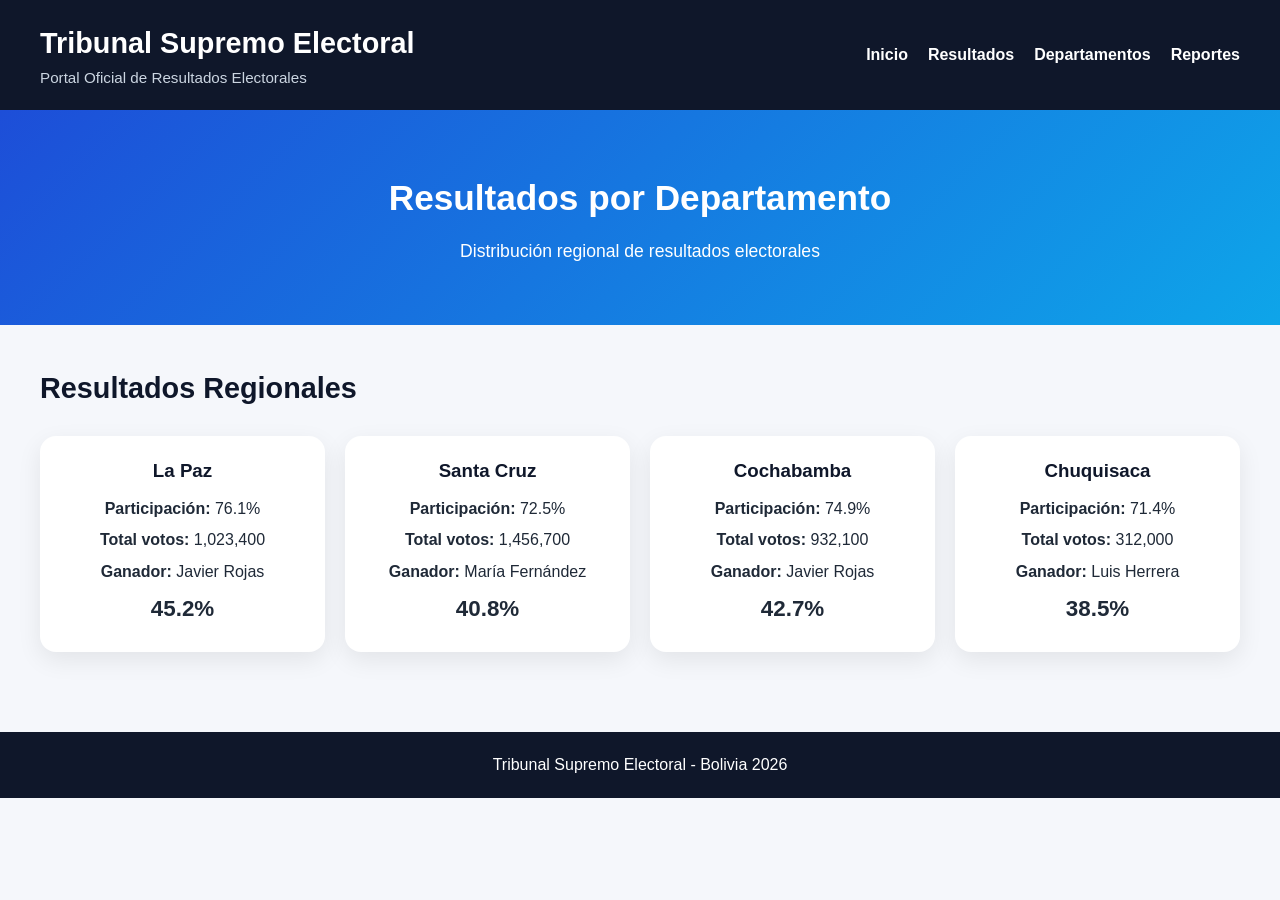
<file: departamentos.html>
<!DOCTYPE html>
<html lang="es">
<head>
  <meta charset="UTF-8">
  <meta name="viewport" content="width=device-width, initial-scale=1.0">
  <title>Resultados por Departamento</title>

  <link rel="stylesheet" href="css/styles.css">
</head>
<body>

  <!-- HEADER -->
  <header class="header">
    <div class="logo-section">
      <h1>Tribunal Supremo Electoral</h1>
      <p>Portal Oficial de Resultados Electorales</p>
    </div>

    <nav class="navbar">
      <a href="index.html">Inicio</a>
      <a href="resultados.html">Resultados</a>
      <a href="departamentos.html">Departamentos</a>
      <a href="reportes.html">Reportes</a>
    </nav>
  </header>

  <!-- HERO -->
  <section class="hero">
    <h2>Resultados por Departamento</h2>
    <p>Distribución regional de resultados electorales</p>
  </section>

  <!-- DEPARTAMENTOS -->
  <section class="section">
    <h2>Resultados Regionales</h2>
    <div id="departamentos-container" class="cards-grid"></div>
  </section>

  <!-- FOOTER -->
  <footer class="footer">
    <p>Tribunal Supremo Electoral - Bolivia 2026</p>
  </footer>

  <script src="js/departamentos.js"></script>
</body>
</html>
</file>
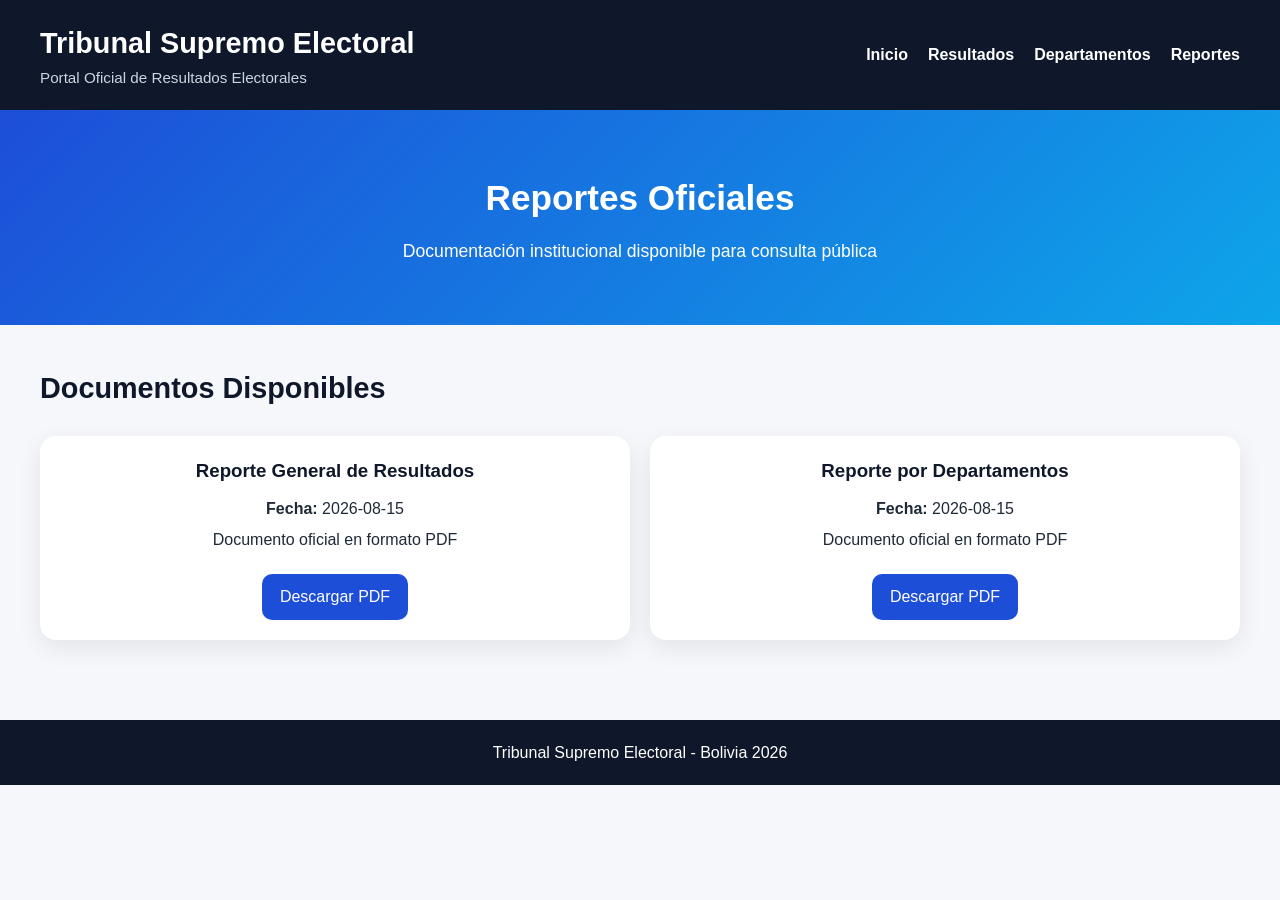
<file: reportes.html>
<!DOCTYPE html>
<html lang="es">
<head>
  <meta charset="UTF-8">
  <meta name="viewport" content="width=device-width, initial-scale=1.0">
  <title>Reportes Oficiales</title>

  <link rel="stylesheet" href="css/styles.css">
</head>
<body>

  <!-- HEADER -->
  <header class="header">
    <div class="logo-section">
      <h1>Tribunal Supremo Electoral</h1>
      <p>Portal Oficial de Resultados Electorales</p>
    </div>

    <nav class="navbar">
      <a href="index.html">Inicio</a>
      <a href="resultados.html">Resultados</a>
      <a href="departamentos.html">Departamentos</a>
      <a href="reportes.html">Reportes</a>
    </nav>
  </header>

  <!-- HERO -->
  <section class="hero">
    <h2>Reportes Oficiales</h2>
    <p>Documentación institucional disponible para consulta pública</p>
  </section>

  <!-- REPORTES -->
  <section class="section">
    <h2>Documentos Disponibles</h2>
    <div id="reportes-container" class="cards-grid"></div>
  </section>

  <!-- FOOTER -->
  <footer class="footer">
    <p>Tribunal Supremo Electoral - Bolivia 2026</p>
  </footer>

  <script src="js/reportes.js"></script>
</body>
</html>
</file>
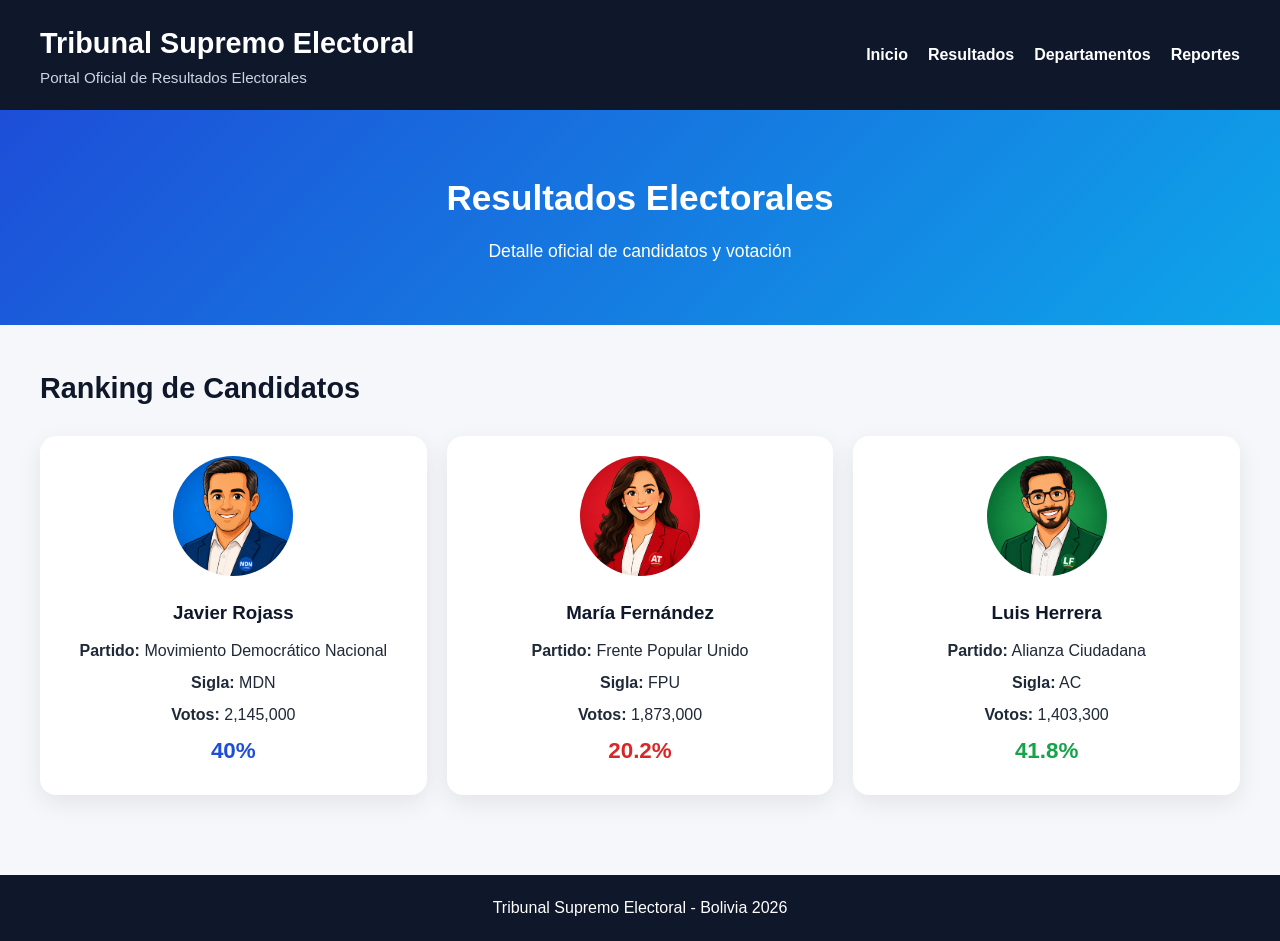
<file: resultados.html>
<!DOCTYPE html>
<html lang="es">
<head>
  <meta charset="UTF-8">
  <meta name="viewport" content="width=device-width, initial-scale=1.0">
  <title>Resultados Electorales</title>

  <link rel="stylesheet" href="css/styles.css">
</head>
<body>

  <!-- HEADER -->
  <header class="header">
    <div class="logo-section">
      <h1>Tribunal Supremo Electoral</h1>
      <p>Portal Oficial de Resultados Electorales</p>
    </div>

    <nav class="navbar">
      <a href="index.html">Inicio</a>
      <a href="resultados.html">Resultados</a>
      <a href="departamentos.html">Departamentos</a>
      <a href="reportes.html">Reportes</a>
    </nav>
  </header>

  <!-- HERO -->
  <section class="hero">
    <h2>Resultados Electorales</h2>
    <p>Detalle oficial de candidatos y votación</p>
  </section>

  <!-- RESULTADOS -->
  <section class="section">
    <h2>Ranking de Candidatos</h2>
    <div id="resultados-container" class="cards-grid"></div>
  </section>

  <!-- FOOTER -->
  <footer class="footer">
    <p>Tribunal Supremo Electoral - Bolivia 2026</p>
  </footer>

  <script src="js/resultados.js"></script>
</body>
</html>
</file>
<file: css/styles.css>
* {
  margin: 0;
  padding: 0;
  box-sizing: border-box;
  font-family: Arial, sans-serif;
}

body {
  background-color: #f5f7fb;
  color: #1f2937;
  line-height: 1.6;
}

/* HEADER */

.header {
  background: #0f172a;
  color: white;
  padding: 20px 40px;
  display: flex;
  justify-content: space-between;
  align-items: center;
  flex-wrap: wrap;
}

.logo-section h1 {
  font-size: 1.8rem;
}

.logo-section p {
  font-size: 0.95rem;
  color: #cbd5e1;
}

.navbar {
  display: flex;
  gap: 20px;
}

.navbar a {
  color: white;
  text-decoration: none;
  font-weight: bold;
  transition: 0.3s;
}

.navbar a:hover {
  color: #38bdf8;
}

/* HERO */

.hero {
  background: linear-gradient(135deg, #1d4ed8, #0ea5e9);
  color: white;
  text-align: center;
  padding: 60px 20px;
}

.hero h2 {
  font-size: 2.2rem;
  margin-bottom: 10px;
}

.hero p {
  font-size: 1.1rem;
}

/* STATS */

.stats-grid {
  display: grid;
  grid-template-columns: repeat(auto-fit, minmax(220px, 1fr));
  gap: 20px;
  padding: 40px;
}

.stat-card {
  background: white;
  padding: 25px;
  border-radius: 16px;
  box-shadow: 0 8px 24px rgba(0,0,0,0.08);
  text-align: center;
}

.stat-card h3 {
  margin-bottom: 12px;
  color: #475569;
}

.stat-card p {
  font-size: 1.8rem;
  font-weight: bold;
  color: #1d4ed8;
}

/* SECTIONS */

.section {
  padding: 40px;
}

.section h2 {
  margin-bottom: 25px;
  font-size: 1.8rem;
  color: #0f172a;
}

/* CANDIDATE CARDS */

.cards-grid {
  display: grid;
  grid-template-columns: repeat(auto-fit, minmax(280px, 1fr));
  gap: 20px;
}

.candidate-card {
  background: white;
  border-radius: 16px;
  padding: 20px;
  box-shadow: 0 8px 24px rgba(0,0,0,0.08);
  text-align: center;
}

.candidate-card img {
  width: 120px;
  height: 120px;
  border-radius: 50%;
  object-fit: cover;
  margin-bottom: 15px;
}

.candidate-card h3 {
  margin-bottom: 10px;
  color: #0f172a;
}

.candidate-card p {
  margin: 6px 0;
}

.percentage {
  font-size: 1.4rem;
  font-weight: bold;
}

/* CHART */

.chart-container {
  background: white;
  padding: 30px;
  border-radius: 16px;
  box-shadow: 0 8px 24px rgba(0,0,0,0.08);
  max-width: 900px;
  margin: auto;
}

/* BUTTONS */

.download-btn {
  display: inline-block;
  margin-top: 15px;
  padding: 10px 18px;
  background: #1d4ed8;
  color: white;
  text-decoration: none;
  border-radius: 10px;
  transition: 0.3s;
}

.download-btn:hover {
  background: #2563eb;
}

/* FOOTER */

.footer {
  background: #0f172a;
  color: white;
  text-align: center;
  padding: 20px;
  margin-top: 40px;
}

/* RESPONSIVE */

@media (max-width: 768px) {
  .header {
    flex-direction: column;
    gap: 15px;
    text-align: center;
  }

  .navbar {
    flex-wrap: wrap;
    justify-content: center;
  }

  .hero h2 {
    font-size: 1.7rem;
  }

  .stats-grid,
  .section {
    padding: 20px;
  }
}
</file>
